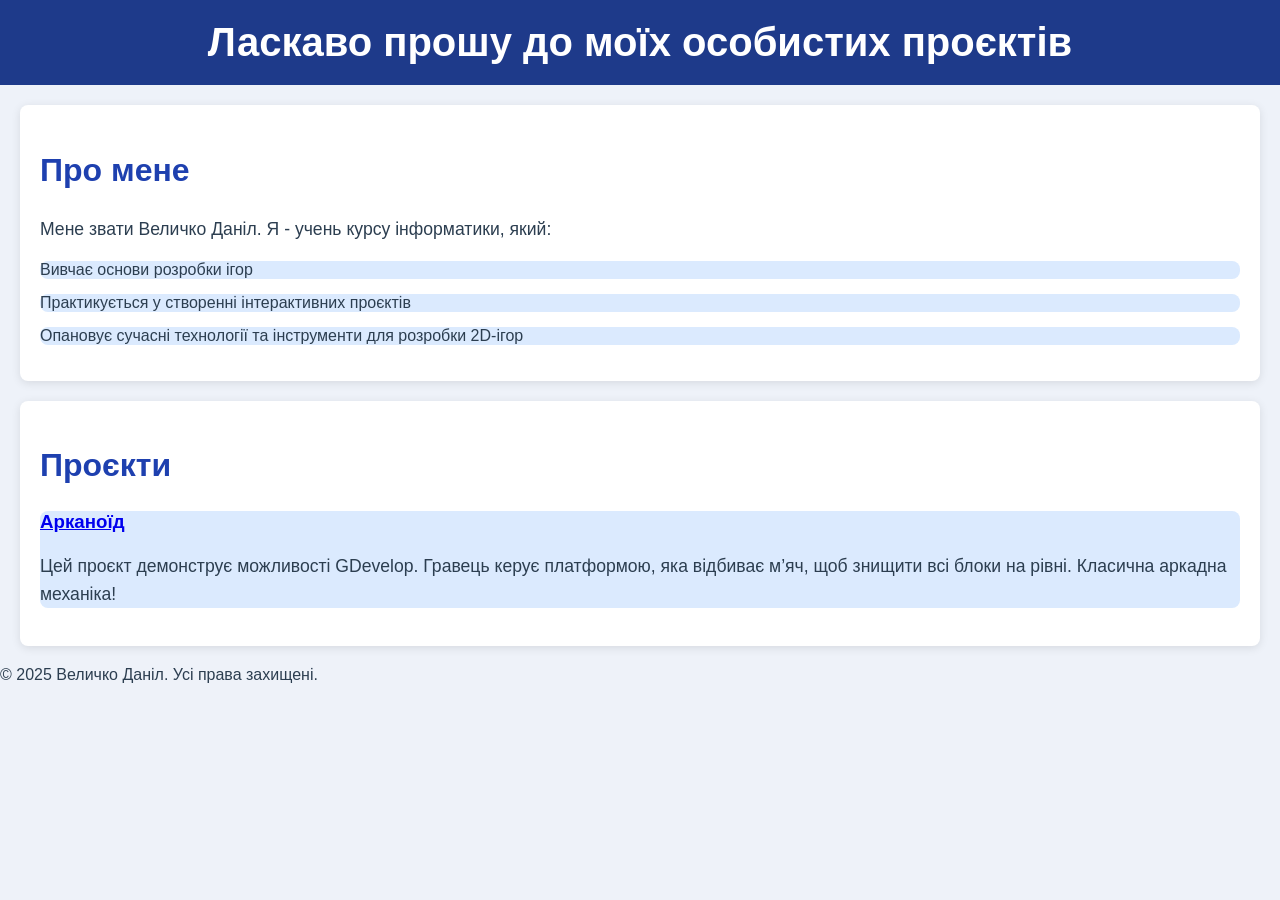
<file: index.html>
<!DOCTYPE html>
<html lang="uk">
<head>
    <meta charset="UTF-8">
    <meta name="viewport" content="width=device-width, initial-scale=1.0">
    <title>Особисті проєкти Величко Даніла</title>
    <link rel="stylesheet" href="style.css">
</head>
<body>
    <header>
        <h1>Ласкаво прошу до моїх особистих проєктів</h1>
    </header>

    <section id="about">
        <h2>Про мене</h2>
        <p>Мене звати Величко Даніл. Я - учень курсу інформатики, який:</p>
        <ul>
            <li>Вивчає основи розробки ігор</li>
            <li>Практикується у створенні інтерактивних проєктів</li>
            <li>Опановує сучасні технології та інструменти для розробки 2D-ігор</li>
        </ul>
    </section>

    <section id="projects">
        <h2>Проєкти</h2>
        <ul>
            <li>
                <h3><a href="example-project/index.html">Арканоїд</a></h3>
                <p>Цей проєкт демонструє можливості GDevelop. Гравець керує платформою, яка відбиває м’яч, щоб знищити всі блоки на рівні. Класична аркадна механіка!</p>
            </li>
        </ul>
    </section>

    <footer>
        <p>&copy; 2025 Величко Даніл. Усі права захищені.</p> 
    </footer>
</body>
</html>
</file>
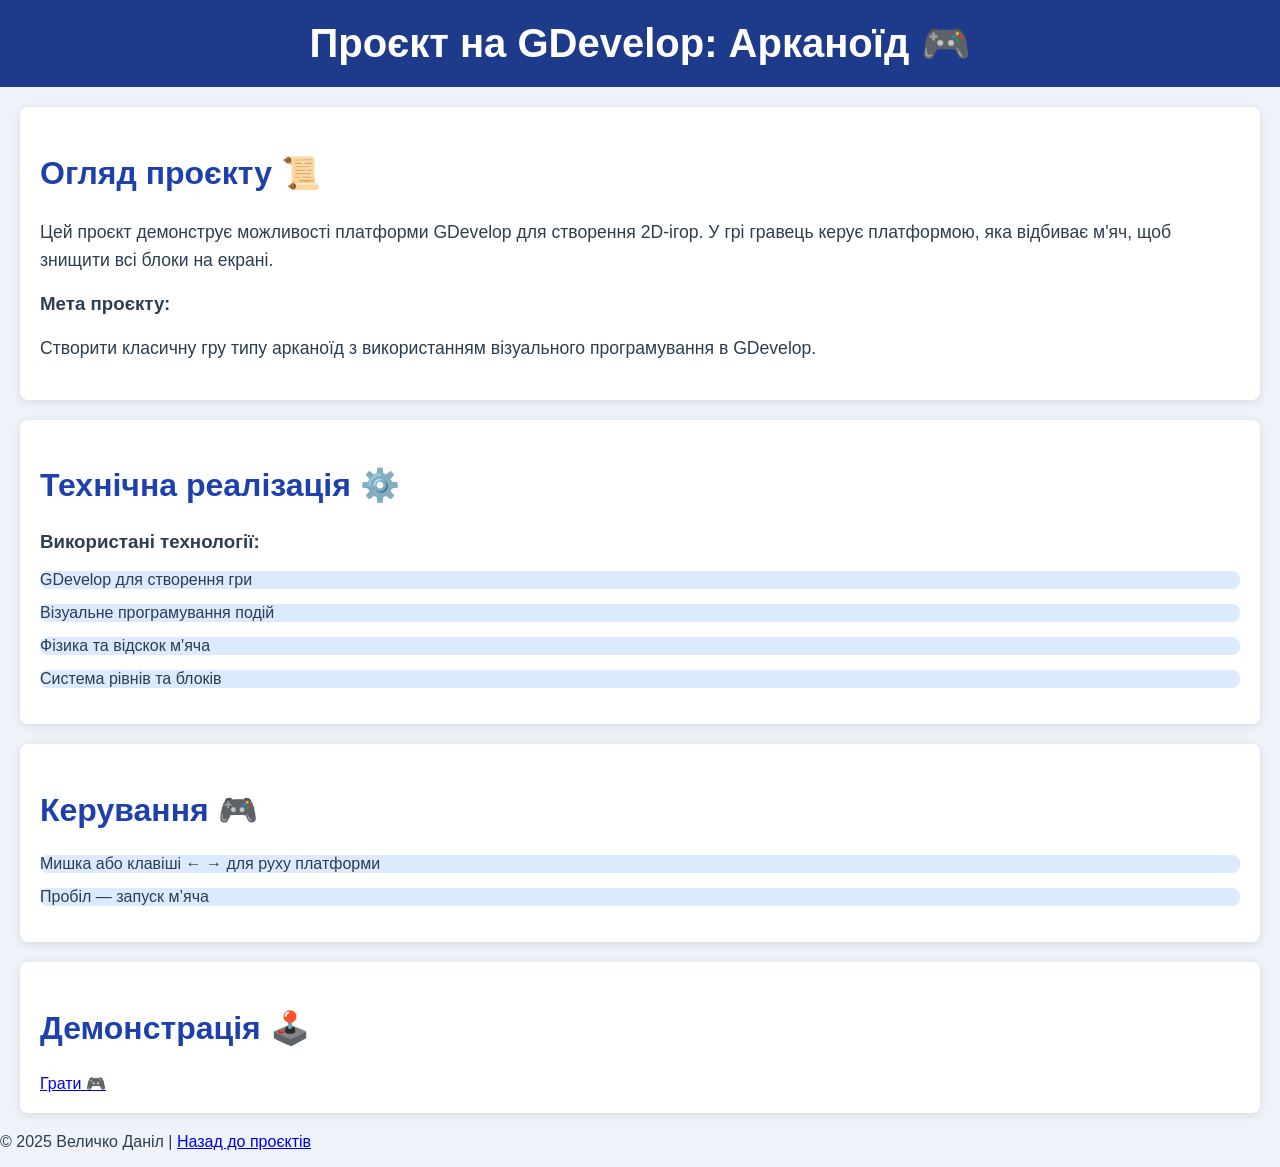
<file: example-project/index.html>
<!DOCTYPE html>
<html lang="uk">
<head>
    <meta charset="UTF-8">
    <meta name="viewport" content="width=device-width, initial-scale=1.0">
    <title>Гра на GDevelop</title>
    <link rel="stylesheet" href="../style.css">
</head>
<body>
    <header>
        <h1>Проєкт на GDevelop: Арканоїд 🎮</h1>
    </header>

    <section id="project-overview">
        <h2>Огляд проєкту 📜</h2>
        <p>Цей проєкт демонструє можливості платформи GDevelop для створення 2D-ігор. У грі гравець керує платформою, яка відбиває м'яч, щоб знищити всі блоки на екрані.</p>
        
        <h3>Мета проєкту:</h3>
        <p>Створити класичну гру типу арканоїд з використанням візуального програмування в GDevelop.</p>
    </section>

    <section id="technical-details">
        <h2>Технічна реалізація ⚙️</h2>
        <h3>Використані технології:</h3>
        <ul>
            <li>GDevelop для створення гри</li>
            <li>Візуальне програмування подій</li>
            <li>Фізика та відскок м'яча</li>
            <li>Система рівнів та блоків</li>
        </ul>
    </section>

    <section id="controls">
        <h2>Керування 🎮</h2>
        <ul>
            <li>Мишка або клавіші ← → для руху платформи</li>
            <li>Пробіл — запуск м’яча</li>
        </ul>
    </section>

    <section id="demo">
        <div class="demo-link">
            <h2>Демонстрація 🕹️</h2>
            <a href="game/" class="demo-button" target="_blank">Грати 🎮</a>
        </div>
    </section>

    <footer>
        <p>&copy; 2025 Величко Даніл | <a href="../index.html">Назад до проєктів</a></p> 
    </footer>
</body>
</html>
</file>
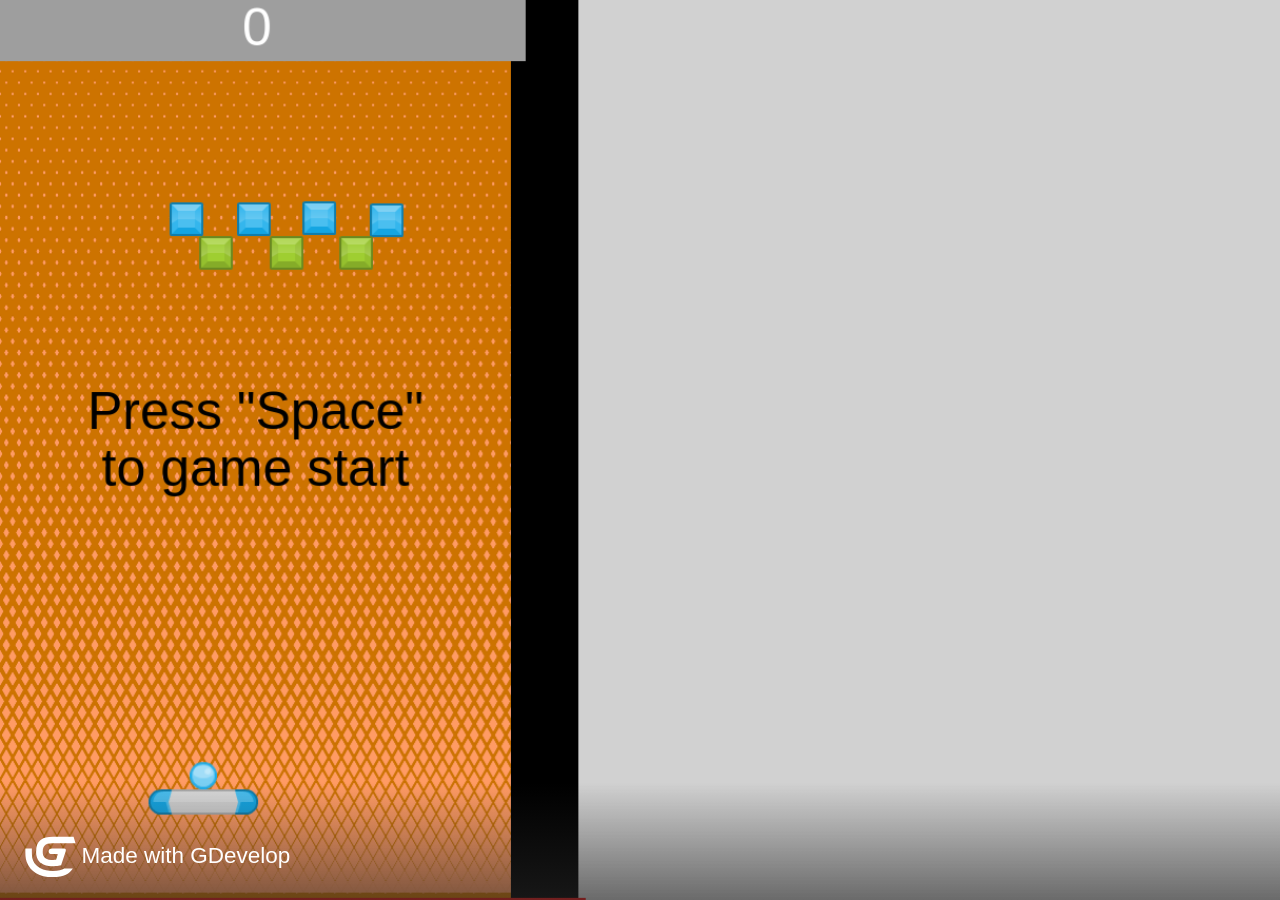
<file: example-project/game/index.html>
<!DOCTYPE html>
<html>
<head>
    <meta charset="UTF-8"/>
    <link rel="manifest" href="manifest.webmanifest">

    <meta name="apple-mobile-web-app-capable" content="yes">
    <meta name="apple-mobile-web-app-status-bar-style" content="black-translucent">

    <meta name="theme-color" content="#000000" />
    <meta name="viewport" content="width=device-width, initial-scale=1.0, maximum-scale=1.0, user-scalable=no" />

	<style>
		body {
			margin: 0;
			padding: 0;
			background-color: #000000;
            overflow: hidden;
		}
        #canvasArea {
            margin-left: auto;
            margin-right: auto;
            overflow: hidden;
        }

        
	</style>
    <!-- Libs and GDJS core files : -->
		<script src="libs/jshashtable.js" crossorigin="anonymous"></script>
	<script src="logger.js" crossorigin="anonymous"></script>
	<script src="gd.js" crossorigin="anonymous"></script>
	<script src="libs/rbush.js" crossorigin="anonymous"></script>
	<script src="AsyncTasksManager.js" crossorigin="anonymous"></script>
	<script src="inputmanager.js" crossorigin="anonymous"></script>
	<script src="jsonmanager.js" crossorigin="anonymous"></script>
	<script src="Model3DManager.js" crossorigin="anonymous"></script>
	<script src="ResourceLoader.js" crossorigin="anonymous"></script>
	<script src="ResourceCache.js" crossorigin="anonymous"></script>
	<script src="timemanager.js" crossorigin="anonymous"></script>
	<script src="polygon.js" crossorigin="anonymous"></script>
	<script src="runtimeobject.js" crossorigin="anonymous"></script>
	<script src="profiler.js" crossorigin="anonymous"></script>
	<script src="RuntimeInstanceContainer.js" crossorigin="anonymous"></script>
	<script src="runtimescene.js" crossorigin="anonymous"></script>
	<script src="scenestack.js" crossorigin="anonymous"></script>
	<script src="force.js" crossorigin="anonymous"></script>
	<script src="RuntimeLayer.js" crossorigin="anonymous"></script>
	<script src="layer.js" crossorigin="anonymous"></script>
	<script src="RuntimeCustomObjectLayer.js" crossorigin="anonymous"></script>
	<script src="timer.js" crossorigin="anonymous"></script>
	<script src="runtimewatermark.js" crossorigin="anonymous"></script>
	<script src="runtimegame.js" crossorigin="anonymous"></script>
	<script src="variable.js" crossorigin="anonymous"></script>
	<script src="variablescontainer.js" crossorigin="anonymous"></script>
	<script src="oncetriggers.js" crossorigin="anonymous"></script>
	<script src="runtimebehavior.js" crossorigin="anonymous"></script>
	<script src="SpriteAnimator.js" crossorigin="anonymous"></script>
	<script src="spriteruntimeobject.js" crossorigin="anonymous"></script>
	<script src="affinetransformation.js" crossorigin="anonymous"></script>
	<script src="CustomRuntimeObjectInstanceContainer.js" crossorigin="anonymous"></script>
	<script src="CustomRuntimeObject.js" crossorigin="anonymous"></script>
	<script src="CustomRuntimeObject2D.js" crossorigin="anonymous"></script>
	<script src="events-tools/commontools.js" crossorigin="anonymous"></script>
	<script src="events-tools/variabletools.js" crossorigin="anonymous"></script>
	<script src="events-tools/runtimescenetools.js" crossorigin="anonymous"></script>
	<script src="events-tools/inputtools.js" crossorigin="anonymous"></script>
	<script src="events-tools/objecttools.js" crossorigin="anonymous"></script>
	<script src="events-tools/cameratools.js" crossorigin="anonymous"></script>
	<script src="events-tools/soundtools.js" crossorigin="anonymous"></script>
	<script src="events-tools/storagetools.js" crossorigin="anonymous"></script>
	<script src="events-tools/stringtools.js" crossorigin="anonymous"></script>
	<script src="events-tools/windowtools.js" crossorigin="anonymous"></script>
	<script src="events-tools/networktools.js" crossorigin="anonymous"></script>
	<script src="splash/gd-logo-light.js" crossorigin="anonymous"></script>
	<script src="pixi-renderers/pixi.js" crossorigin="anonymous"></script>
	<script src="pixi-renderers/pixi-filters-tools.js" crossorigin="anonymous"></script>
	<script src="pixi-renderers/runtimegame-pixi-renderer.js" crossorigin="anonymous"></script>
	<script src="pixi-renderers/runtimescene-pixi-renderer.js" crossorigin="anonymous"></script>
	<script src="pixi-renderers/layer-pixi-renderer.js" crossorigin="anonymous"></script>
	<script src="pixi-renderers/pixi-image-manager.js" crossorigin="anonymous"></script>
	<script src="pixi-renderers/pixi-bitmapfont-manager.js" crossorigin="anonymous"></script>
	<script src="pixi-renderers/spriteruntimeobject-pixi-renderer.js" crossorigin="anonymous"></script>
	<script src="pixi-renderers/CustomRuntimeObject2DPixiRenderer.js" crossorigin="anonymous"></script>
	<script src="pixi-renderers/DebuggerPixiRenderer.js" crossorigin="anonymous"></script>
	<script src="pixi-renderers/loadingscreen-pixi-renderer.js" crossorigin="anonymous"></script>
	<script src="pixi-renderers/pixi-effects-manager.js" crossorigin="anonymous"></script>
	<script src="howler-sound-manager/howler.min.js" crossorigin="anonymous"></script>
	<script src="howler-sound-manager/howler-sound-manager.js" crossorigin="anonymous"></script>
	<script src="fontfaceobserver-font-manager/fontfaceobserver.js" crossorigin="anonymous"></script>
	<script src="fontfaceobserver-font-manager/fontfaceobserver-font-manager.js" crossorigin="anonymous"></script>
	<script src="Extensions/TextObject/textruntimeobject-pixi-renderer.js" crossorigin="anonymous"></script>
	<script src="Extensions/TextObject/textruntimeobject.js" crossorigin="anonymous"></script>
	<script src="Extensions/TiledSpriteObject/tiledspriteruntimeobject-pixi-renderer.js" crossorigin="anonymous"></script>
	<script src="Extensions/TiledSpriteObject/tiledspriteruntimeobject.js" crossorigin="anonymous"></script>
	<script src="gdjs-evtsext__bounce__bounce.js" crossorigin="anonymous"></script>
	<script src="gdjs-evtsext__stayonscreen__stayonscreen.js" crossorigin="anonymous"></script>
	<script src="object-capabilities/AnimatableBehavior.js" crossorigin="anonymous"></script>
	<script src="object-capabilities/EffectBehavior.js" crossorigin="anonymous"></script>
	<script src="object-capabilities/FlippableBehavior.js" crossorigin="anonymous"></script>
	<script src="object-capabilities/OpacityBehavior.js" crossorigin="anonymous"></script>
	<script src="object-capabilities/ResizableBehavior.js" crossorigin="anonymous"></script>
	<script src="object-capabilities/ScalableBehavior.js" crossorigin="anonymous"></script>
	<script src="object-capabilities/TextContainerBehavior.js" crossorigin="anonymous"></script>
	<script src="Extensions/3D/HemisphereLight.js" crossorigin="anonymous"></script>
	<script src="code0.js" crossorigin="anonymous"></script>
	<script src="code1.js" crossorigin="anonymous"></script>
	<script src="data.js" crossorigin="anonymous"></script>


</head>
<body>

    
	<script>

    (function() {
        //Initialization
        var game = new gdjs.RuntimeGame(gdjs.projectData, {});

        //Create a renderer
        game.getRenderer().createStandardCanvas(document.body);

        //Bind keyboards/mouse/touch events
        game.getRenderer().bindStandardEvents(game.getInputManager(), window, document);

        //Load all assets and start the game
        game.loadAllAssets(function() {
            game.startGameLoop();
        });
    })();

	</script>
</body>
</html>
</file>
<file: style.css>
body {
    font-family: 'Arial', sans-serif;
    background-color: #eef2f9;
    margin: 0;
    padding: 0;
    color: #2c3e50;
}

header {
    background-color: #1e3a8a; /* темно-синій */
    color: white;
    text-align: center;
    padding: 20px 0;
}

header h1 {
    margin: 0;
    font-size: 2.5rem;
}

section {
    margin: 20px;
    padding: 20px;
    border-radius: 8px;
    background-color: #ffffff;
    box-shadow: 0 2px 10px rgba(0, 0, 0, 0.1);
}

section h2 {
    font-size: 2rem;
    color: #1e40af; /* синій акцент */
}

section p {
    font-size: 1.1rem;
    line-height: 1.6;
}

ul {
    list-style-type: none;
    padding: 0;
}

ul li {
    margin-bottom: 15px;
    background-color: #dbeafe; /* світло-синій фон */
    border-radius: 8px;
}
</file>
